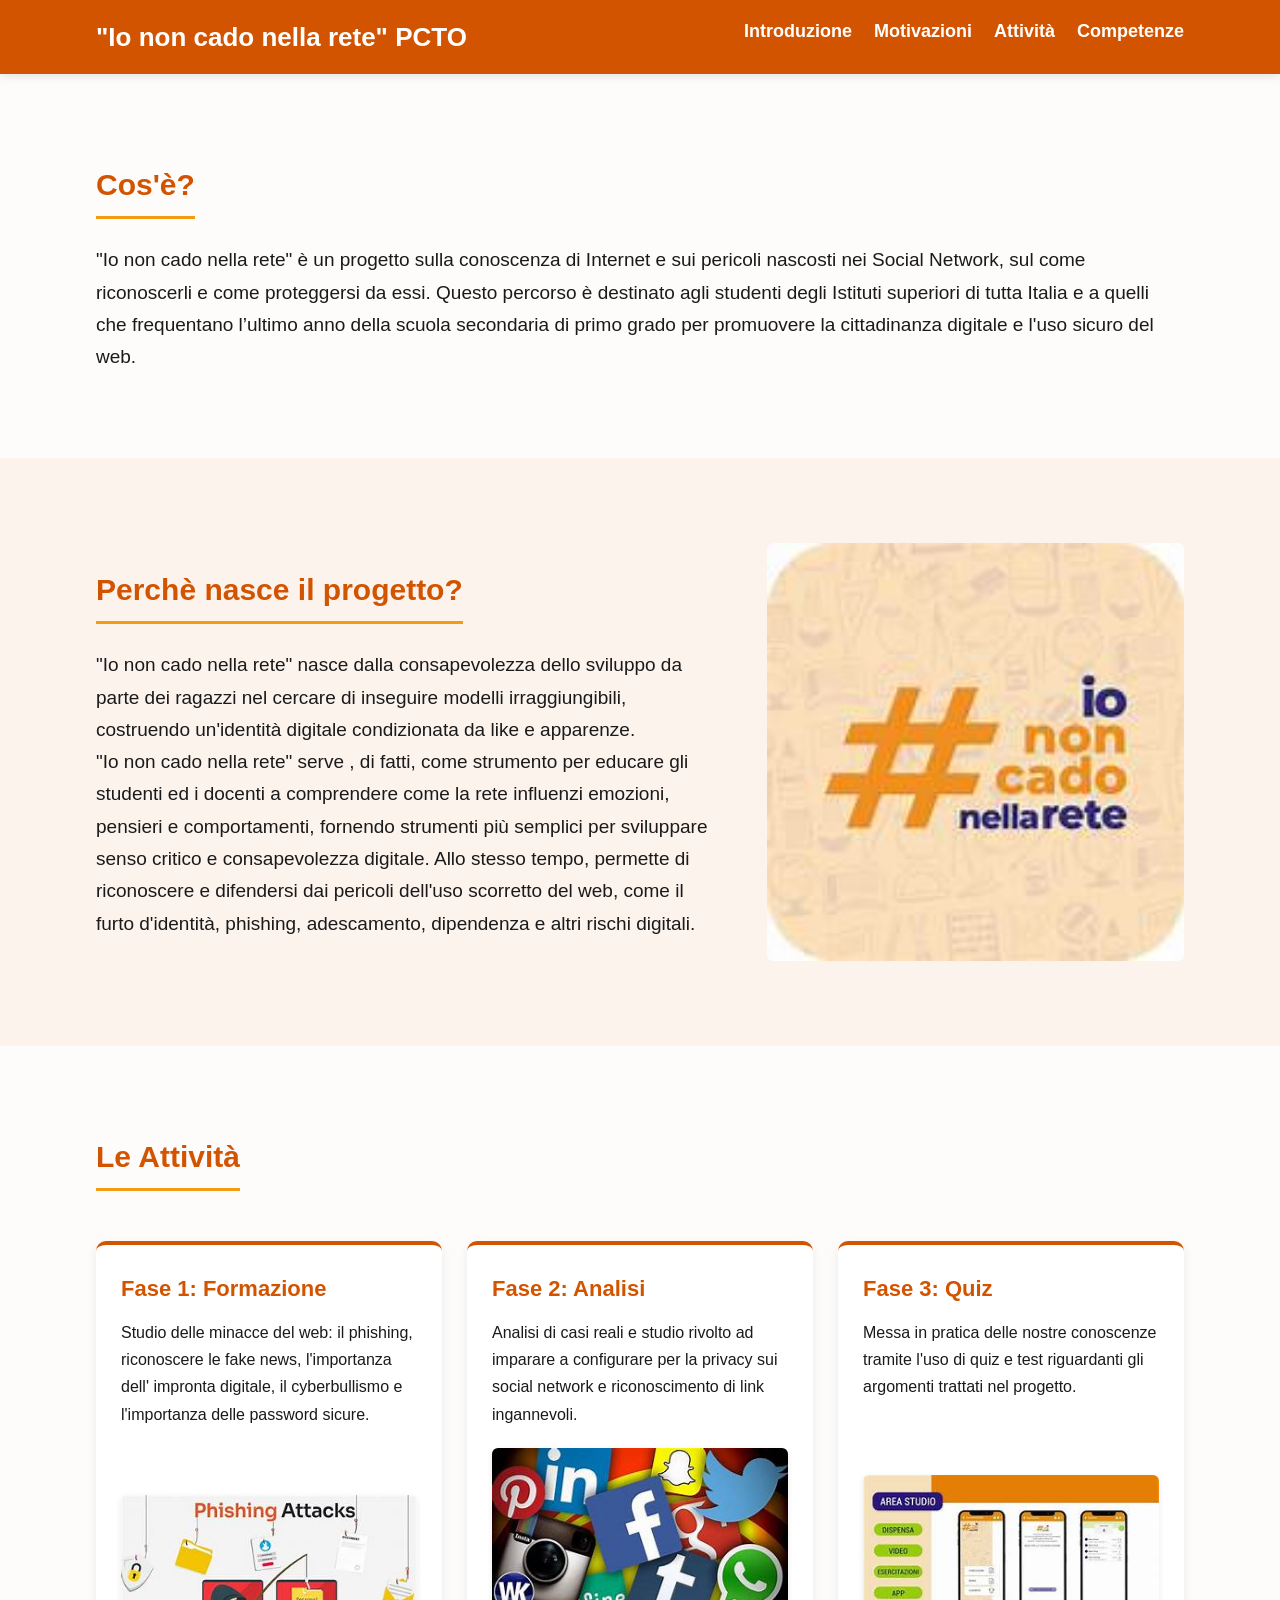
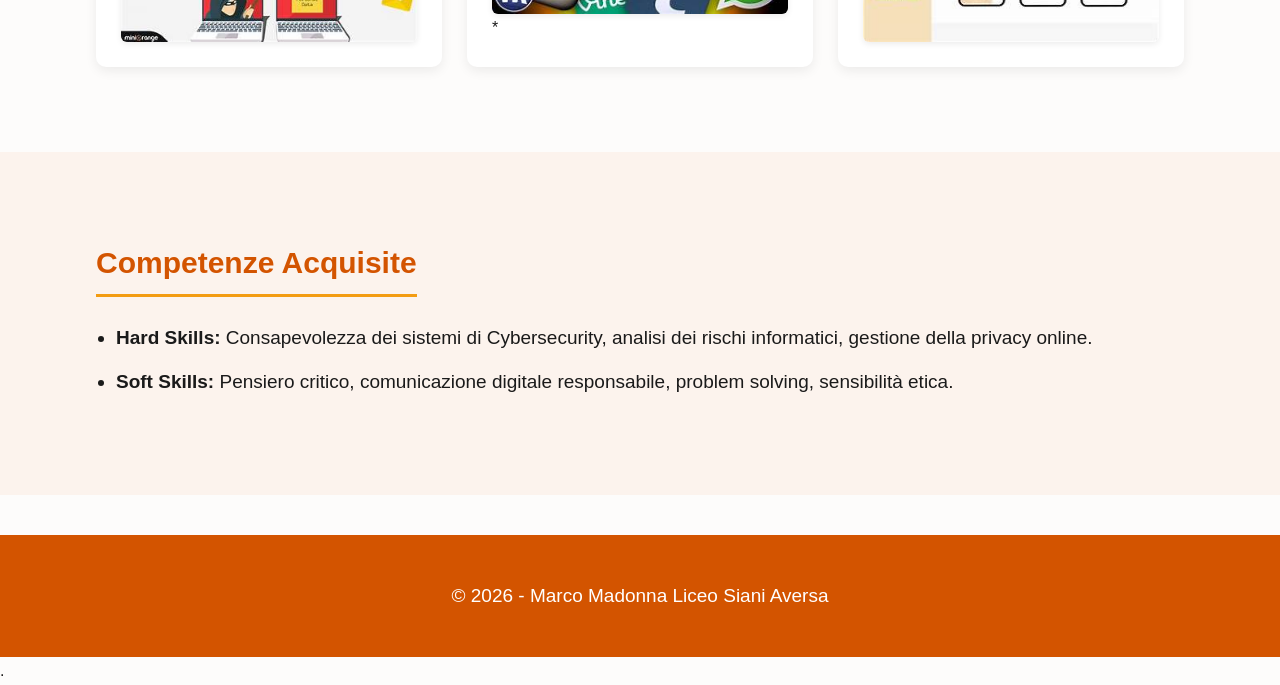
<file: index.html>
<!DOCTYPE html>
<html lang="it">
<head>
    <meta charset="UTF-8">
    <meta name="viewport" content="width=device-width, initial-scale=1.0">
    <title>"Io non cado nella rete" - Relazione Finale</title>
    <link rel="stylesheet" href="style.css">
</head>
<body>

    <header>
        <div class="container">
            <h1>"Io non cado nella rete" PCTO</h1>
            <nav>
                <ul>
                    <li><a href="#intro">Introduzione</a></li>
                    <li><a href="#azienda">Motivazioni</a></li>
                    <li><a href="#attivita">Attività</a></li>
                    <li><a href="#competenze">Competenze</a></li>
                </ul>
            </nav>
        </div>
    </header>

    <section id="intro" class="hero">
        <div class="container">
            <h2>Cos'è?</h2>
            <p>"Io non cado nella rete" è un progetto sulla conoscenza di Internet e sui pericoli nascosti nei Social Network, sul come riconoscerli e come proteggersi da essi. Questo percorso è destinato agli studenti degli Istituti superiori di tutta Italia e a quelli che frequentano l’ultimo anno della scuola secondaria di primo grado per promuovere la cittadinanza digitale e l'uso sicuro del web.</p>
        </div>
    </section>

    <section id="azienda" class="bg-light">
        <div class="container">
            <div class="flex-container">
                <div class="flex-text">
                    <h2>Perchè nasce il progetto?</h2>
                    <p>"Io non cado nella rete" nasce dalla consapevolezza dello sviluppo da parte dei ragazzi nel cercare di inseguire modelli irraggiungibili, costruendo un'identità digitale condizionata da like e apparenze.<br> "Io non cado nella rete" serve , di fatti, come strumento per educare gli studenti ed i docenti a comprendere come la rete influenzi emozioni, pensieri e comportamenti, fornendo strumenti più semplici per sviluppare senso critico e consapevolezza digitale. Allo stesso tempo, permette di riconoscere e difendersi dai pericoli dell'uso scorretto del web, come il furto d'identità, phishing, adescamento, dipendenza e altri rischi digitali. </p>
                </div>
                <div class="flex-image">
                    <img src="immagini/logo-progetto.jpg" alt="Logo del progetto Io non cado nella rete" class="img-responsive">
                </div>
            </div>
        </div>
    </section>

    <section id="attivita">
        <div class="container">
            <h2>Le Attività</h2>
            <div class="grid">
                <div class="card">
                    <div>
                        <h3>Fase 1: Formazione</h3>
                        <p>Studio delle minacce del web: il phishing, riconoscere le fake news, l'importanza dell' impronta digitale, il cyberbullismo e l'importanza delle password sicure.</p>
                    </div>
                    <img src="immagini/sicurezza-web.jpg" alt="Studio dei pericoli online" class="img-responsive card-img">
                </div>
                <div class="card">
                    <div>
                        <h3>Fase 2: Analisi</h3>
                        <p>Analisi di casi reali e studio rivolto ad imparare a configurare per la privacy sui social network e riconoscimento di link ingannevoli.</p>
                    </div>
                    <img src="immagini/laboratorio.jpg" alt="Attività di laboratorio informatico" class="img-responsive card-img">*
                </div>
                <div class="card">
                    <div>
                        <h3>Fase 3: Quiz</h3>
                        <p>Messa in pratica delle nostre conoscenze tramite l'uso di quiz e test riguardanti gli argomenti trattati nel progetto.</p>
                    </div>
                    <img src="immagini/presentazione.jpg" alt="Presentazione del progetto" class="img-responsive card-img">
                </div>
            </div>
        </div>
    </section>

    <section id="competenze" class="bg-light">
        <div class="container">
            <h2>Competenze Acquisite</h2>
            <ul>
                <li><strong>Hard Skills:</strong> Consapevolezza dei sistemi di Cybersecurity, analisi dei rischi informatici, gestione della privacy online.</li>
                <li><strong>Soft Skills:</strong> Pensiero critico, comunicazione digitale responsabile, problem solving, sensibilità etica.</li>
            </ul>
        </div>
    </section>

    <footer>
        <div class="container">
            <p>&copy; 2026 - Marco Madonna Liceo Siani Aversa</p>
        </div>
    </footer>

</body>
</html>

.
</file>
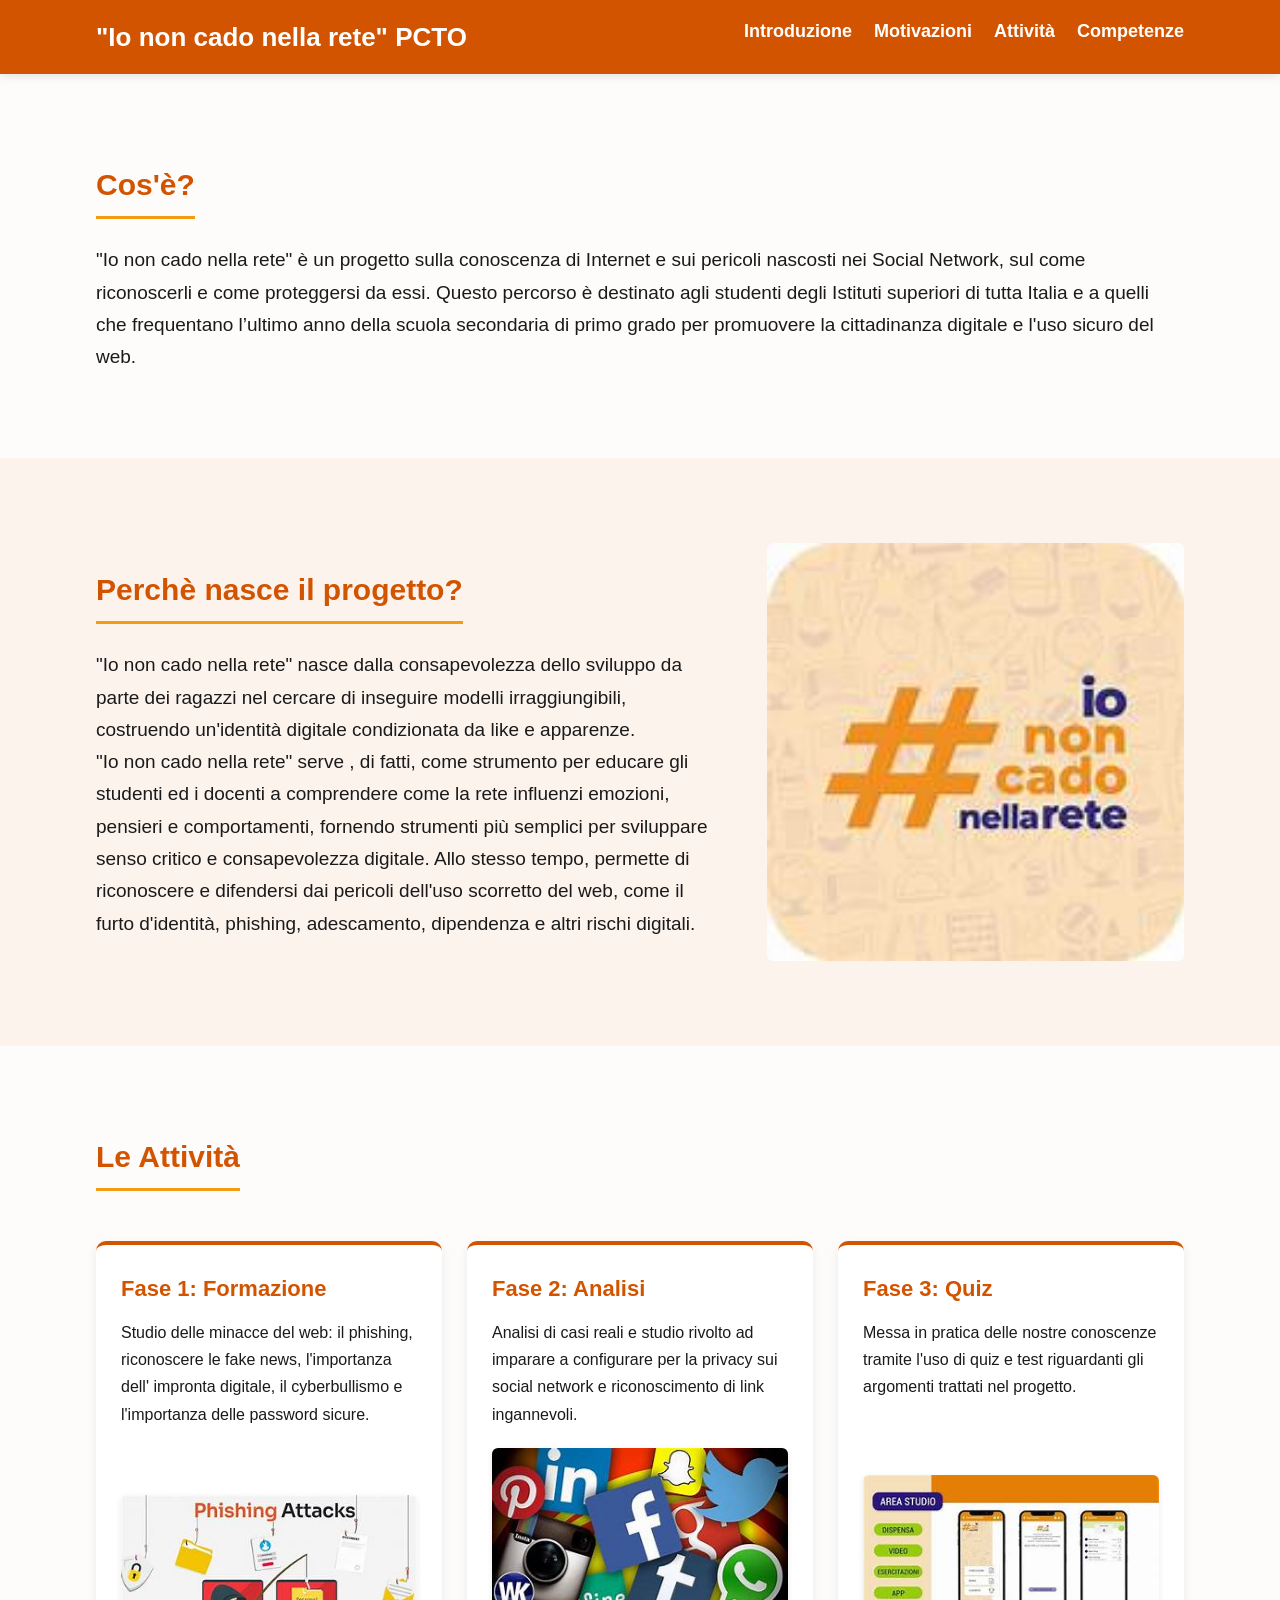
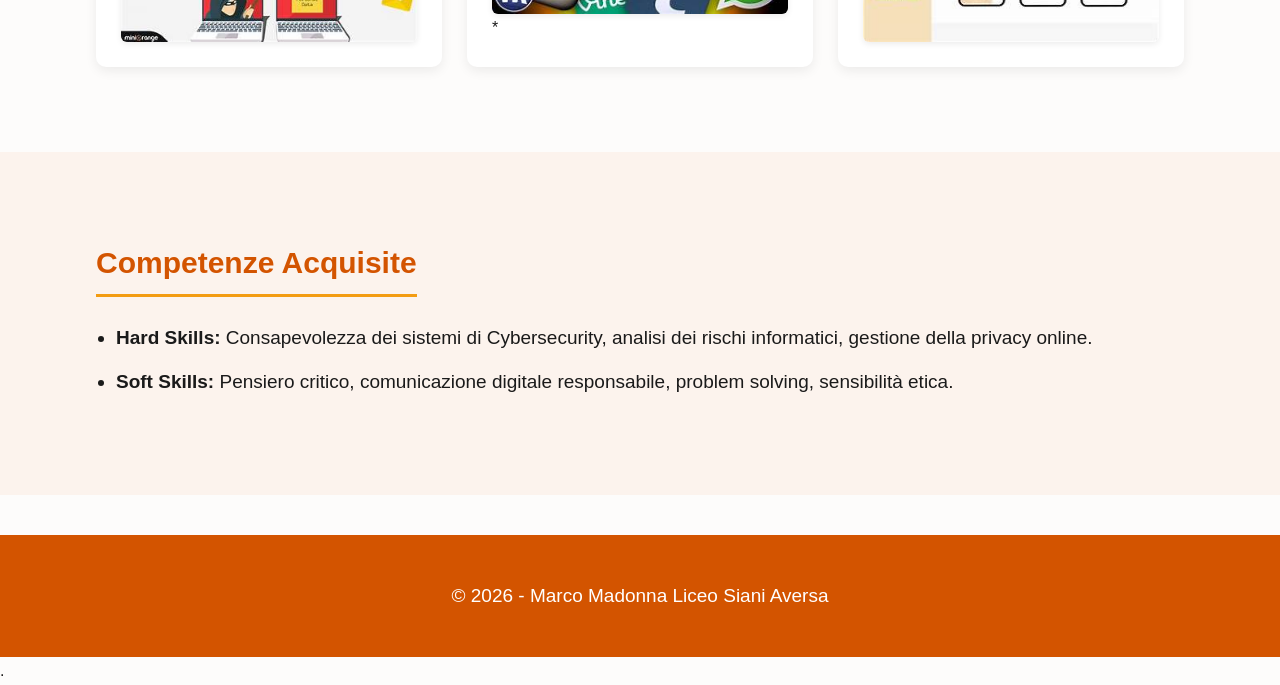
<file: Io non cado nella rete.html>
<!DOCTYPE html>
<html lang="it">
<head>
    <meta charset="UTF-8">
    <meta name="viewport" content="width=device-width, initial-scale=1.0">
    <title>"Io non cado nella rete" - Relazione Finale</title>
    <link rel="stylesheet" href="style.css">
</head>
<body>

    <header>
        <div class="container">
            <h1>"Io non cado nella rete" PCTO</h1>
            <nav>
                <ul>
                    <li><a href="#intro">Introduzione</a></li>
                    <li><a href="#azienda">Motivazioni</a></li>
                    <li><a href="#attivita">Attività</a></li>
                    <li><a href="#competenze">Competenze</a></li>
                </ul>
            </nav>
        </div>
    </header>

    <section id="intro" class="hero">
        <div class="container">
            <h2>Cos'è?</h2>
            <p>"Io non cado nella rete" è un progetto sulla conoscenza di Internet e sui pericoli nascosti nei Social Network, sul come riconoscerli e come proteggersi da essi. Questo percorso è destinato agli studenti degli Istituti superiori di tutta Italia e a quelli che frequentano l’ultimo anno della scuola secondaria di primo grado per promuovere la cittadinanza digitale e l'uso sicuro del web.</p>
        </div>
    </section>

    <section id="azienda" class="bg-light">
        <div class="container">
            <div class="flex-container">
                <div class="flex-text">
                    <h2>Perchè nasce il progetto?</h2>
                    <p>"Io non cado nella rete" nasce dalla consapevolezza dello sviluppo da parte dei ragazzi nel cercare di inseguire modelli irraggiungibili, costruendo un'identità digitale condizionata da like e apparenze.<br> "Io non cado nella rete" serve , di fatti, come strumento per educare gli studenti ed i docenti a comprendere come la rete influenzi emozioni, pensieri e comportamenti, fornendo strumenti più semplici per sviluppare senso critico e consapevolezza digitale. Allo stesso tempo, permette di riconoscere e difendersi dai pericoli dell'uso scorretto del web, come il furto d'identità, phishing, adescamento, dipendenza e altri rischi digitali. </p>
                </div>
                <div class="flex-image">
                    <img src="immagini/logo-progetto.jpg" alt="Logo del progetto Io non cado nella rete" class="img-responsive">
                </div>
            </div>
        </div>
    </section>

    <section id="attivita">
        <div class="container">
            <h2>Le Attività</h2>
            <div class="grid">
                <div class="card">
                    <div>
                        <h3>Fase 1: Formazione</h3>
                        <p>Studio delle minacce del web: il phishing, riconoscere le fake news, l'importanza dell' impronta digitale, il cyberbullismo e l'importanza delle password sicure.</p>
                    </div>
                    <img src="immagini/sicurezza-web.jpg" alt="Studio dei pericoli online" class="img-responsive card-img">
                </div>
                <div class="card">
                    <div>
                        <h3>Fase 2: Analisi</h3>
                        <p>Analisi di casi reali e studio rivolto ad imparare a configurare per la privacy sui social network e riconoscimento di link ingannevoli.</p>
                    </div>
                    <img src="immagini/laboratorio.jpg" alt="Attività di laboratorio informatico" class="img-responsive card-img">*
                </div>
                <div class="card">
                    <div>
                        <h3>Fase 3: Quiz</h3>
                        <p>Messa in pratica delle nostre conoscenze tramite l'uso di quiz e test riguardanti gli argomenti trattati nel progetto.</p>
                    </div>
                    <img src="immagini/presentazione.jpg" alt="Presentazione del progetto" class="img-responsive card-img">
                </div>
            </div>
        </div>
    </section>

    <section id="competenze" class="bg-light">
        <div class="container">
            <h2>Competenze Acquisite</h2>
            <ul>
                <li><strong>Hard Skills:</strong> Consapevolezza dei sistemi di Cybersecurity, analisi dei rischi informatici, gestione della privacy online.</li>
                <li><strong>Soft Skills:</strong> Pensiero critico, comunicazione digitale responsabile, problem solving, sensibilità etica.</li>
            </ul>
        </div>
    </section>

    <footer>
        <div class="container">
            <p>&copy; 2026 - Marco Madonna Liceo Siani Aversa</p>
        </div>
    </footer>

</body>
</html>

.
</file>
<file: style.css>
/* Reset di base e Font */
* {
    margin: 0;
    padding: 0;
    box-sizing: border-box;
}

body {
    font-family: 'Segoe UI', Tahoma, Geneva, Verdana, sans-serif;
    line-height: 1.7; 
    color: #1a1a1a; /* Testo molto scuro e ad alto contrasto */
    background-color: #fdfcfb; /* Sfondo chiarissimo con una punta di calore */
}

.container {
    width: 85%;
    max-width: 1100px;
    margin: 0 auto;
    padding: 20px 0;
}

/* Header e Navigazione - PALETTE ARANCIO */
header {
    background-color: #d35400; /* Arancione scuro/mattone, elegante e non fastidioso */
    color: #fff;
    position: sticky;
    top: 0;
    z-index: 100;
    box-shadow: 0 2px 10px rgba(0,0,0,0.1);
}

header .container {
    display: flex;
    justify-content: space-between;
    align-items: center;
    padding: 15px 0;
}

header h1 {
    font-size: 26px; /* Testo leggermente più grande */
    font-weight: 700;
}

nav ul {
    display: flex;
    list-style: none;
}

nav ul li {
    margin-left: 22px;
}

nav ul li a {
    color: #fff;
    text-decoration: none;
    font-weight: bold;
    font-size: 18px; /* Menu più visibile */
    transition: color 0.3s;
}

nav ul li a:hover {
    color: #f39c12; /* Arancione ambrato chiaro al passaggio del mouse */
}

/* Sezioni */
section {
    padding: 65px 0;
}

/* Sfondo sezioni Motivazioni e Competenze (Sfumatura calda chiarissima) */
.bg-light {
    background-color: #fcf3ed; 
}

h2 {
    margin-bottom: 25px;
    color: #d35400; /* Titoli coordinati con l'arancione dell'header */
    border-bottom: 3px solid #f39c12; /* Linea di accento arancione chiaro */
    display: inline-block;
    padding-bottom: 6px;
    font-size: 30px; /* Titoli più grandi e visibili */
}

p {
    font-size: 19px; /* Testo dei paragrafi ingrandito per una lettura ottimale */
}

/* Elenco Competenze */
ul {
    padding-left: 20px;
    font-size: 19px; /* Allineato alla grandezza dei paragrafi */
}

ul li {
    margin-bottom: 12px;
}

/* --- STRUTTURA AFFIANCATA (TESTO + IMMAGINE LATERALE) --- */
.flex-container {
    display: flex;
    align-items: center;
    gap: 45px;
}

.flex-text {
    flex: 1.2; 
}

.flex-image {
    flex: 0.8;
}

/* --- STRUTTURA A GRIGLIA (ATTIVITÀ) --- */
.grid {
    display: flex;
    gap: 25px;
    margin-top: 25px;
}

.card {
    flex: 1;
    background: #fff;
    padding: 25px;
    border-radius: 10px;
    box-shadow: 0 4px 12px rgba(0,0,0,0.07); 
    display: flex;
    flex-direction: column;
    justify-content: space-between;
    border-top: 4px solid #d35400; /* Dettaglio arancione in cima alle card */
}

.card h3 {
    color: #d35400;
    margin-bottom: 12px;
    font-size: 22px; /* Titoli delle card più grandi */
}

.card p {
    font-size: 16px; /* Testo interno alle card leggermente più bilanciato */
    margin-bottom: 20px;
}

/* --- STILE DELLE IMMAGINI --- */
.img-responsive {
    width: 100%;
    height: auto;
    border-radius: 6px;
    display: block;
}

.card-img {
    margin-top: auto; 
    max-height: 170px;
    object-fit: cover; 
    box-shadow: 0 2px 6px rgba(0,0,0,0.08);
}

/* Footer */
footer {
    background-color: #d35400;
    color: #fff;
    text-align: center;
    padding: 25px 0;
    margin-top: 40px;
    font-size: 17px; /* Testo del footer più leggibile */
}

/* --- RESPONSIVE (Per Smartphone) --- */
@media (max-width: 768px) {
    .flex-container, .grid {
        flex-direction: column;
    }
    header .container {
        flex-direction: column;
        gap: 15px;
    }
}
</file>
